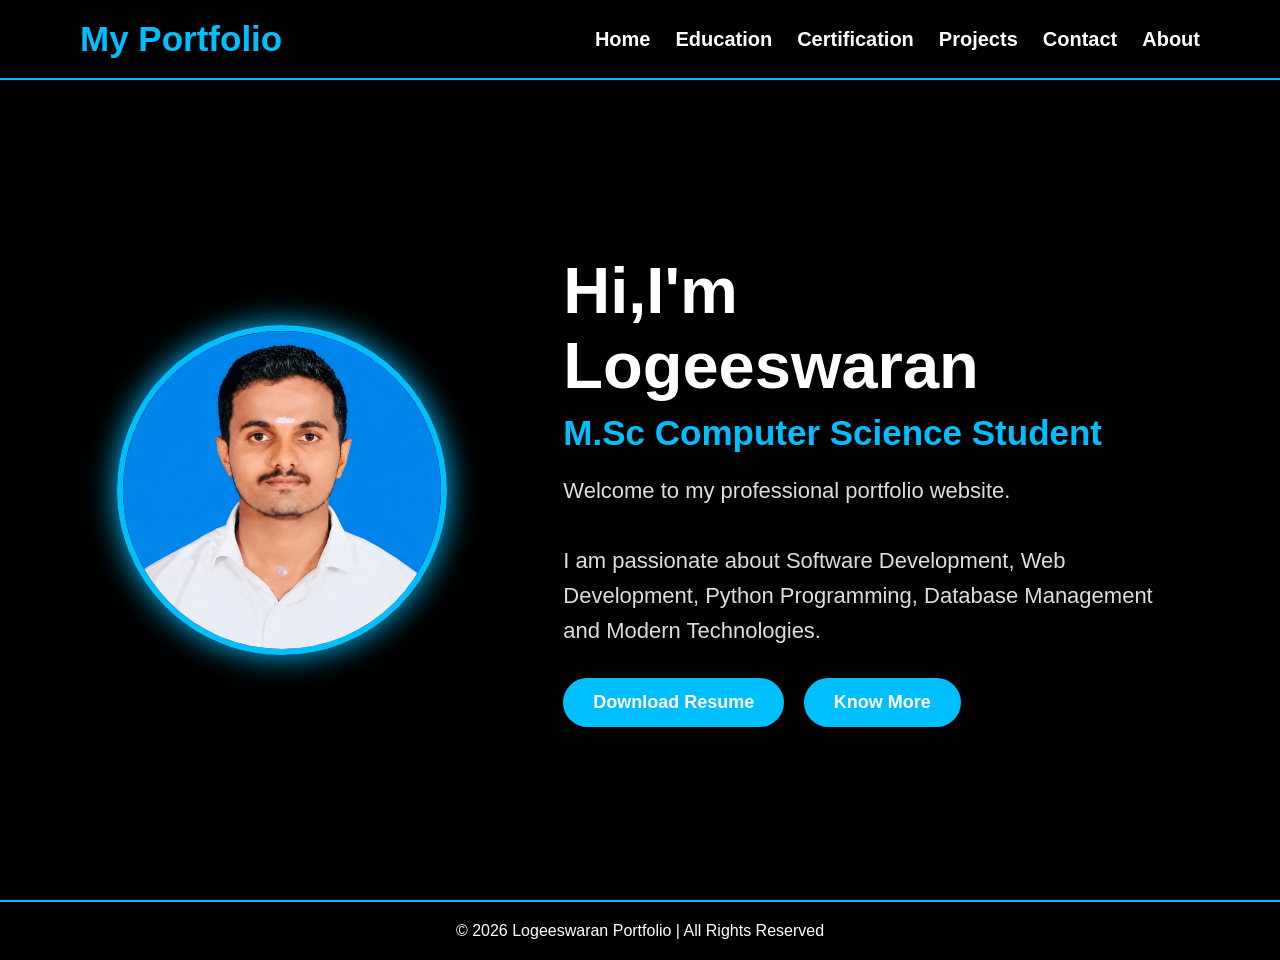
<file: index.html>
<!DOCTYPE html>
<html lang="en">
<head>
    <meta charset="UTF-8">
    <meta name="viewport" content="width=device-width, initial-scale=1.0">
    <title>Logeeswaran Portfolio</title>
    <link rel="stylesheet" href="style.css">
</head>
<body>

<header>

    <div class="logo">
        My Portfolio
    </div>

    <nav>
        <a href="index.html">Home</a>
        <a href="education.html">Education</a>
        <a href="certification.html">Certification</a>
        <a href="project.html">Projects</a>
        <a href="contact.html">Contact</a>
        <a href="about.html">About</a>
    </nav>

</header>

<section class="hero">

    <img src="profile.png" alt="Profile Photo">

    <div class="hero-content">

        <h1>Hi,I'm Logeeswaran</h1>

        <h2>M.Sc Computer Science Student</h2>

        <p>
            Welcome to my professional portfolio website.<br><br>

            I am passionate about Software Development,
            Web Development, Python Programming,
            Database Management and Modern Technologies.
        </p>

        <a href="Logeeswaran_Resume.pdf" class="btn" download>
            Download Resume
        </a>

        <a href="about.html" class="btn">
            Know More
        </a>

    </div>

</section>

<footer>

© 2026 Logeeswaran Portfolio | All Rights Reserved

</footer>

</body>
</html>
</file>
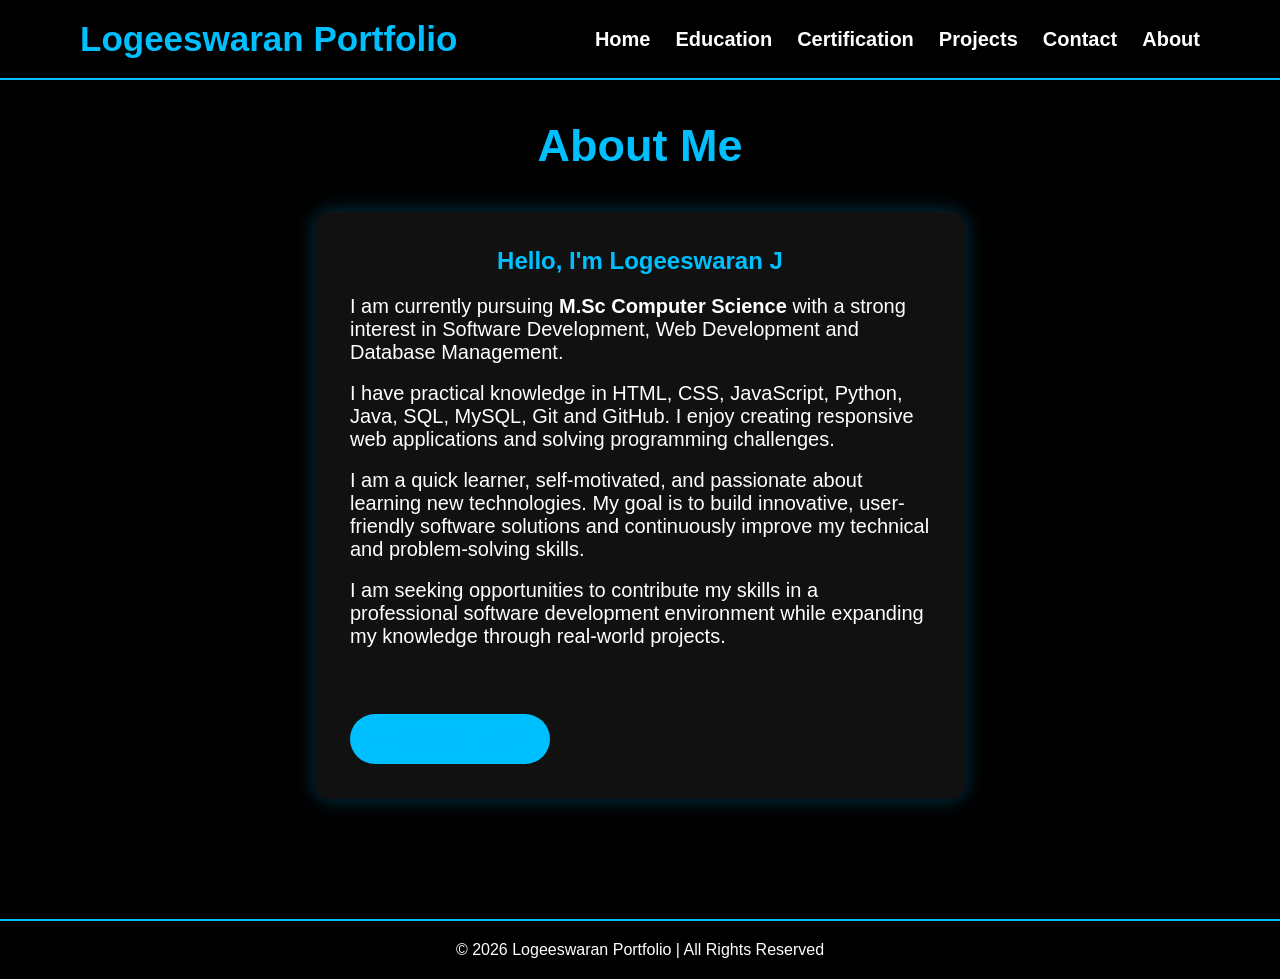
<file: about.html>
<!DOCTYPE html>
<html lang="en">
<head>
<meta charset="UTF-8">
<meta name="viewport" content="width=device-width, initial-scale=1.0">
<title>About | Logeeswaran Portfolio</title>
<link rel="stylesheet" href="style.css">
</head>

<body>

<header>

<div class="logo">Logeeswaran Portfolio</div>

<nav>
<a href="index.html">Home</a>
<a href="education.html">Education</a>
<a href="certification.html">Certification</a>
<a href="project.html">Projects</a>
<a href="contact.html">Contact</a>
<a href="about.html">About</a>
</nav>

</header>

<div class="container">

<h1 class="title">About Me</h1>

<div class="contact-box">

<h2>Hello, I'm Logeeswaran J</h2>

<p>
I am currently pursuing <strong>M.Sc Computer Science</strong> with a strong interest in
Software Development, Web Development and Database Management.
</p>

<p>
I have practical knowledge in HTML, CSS, JavaScript, Python,
Java, SQL, MySQL, Git and GitHub. I enjoy creating responsive
web applications and solving programming challenges.
</p>

<p>
I am a quick learner, self-motivated, and passionate about
learning new technologies. My goal is to build innovative,
user-friendly software solutions and continuously improve my
technical and problem-solving skills.
</p>

<p>
I am seeking opportunities to contribute my skills in a
professional software development environment while expanding
my knowledge through real-world projects.
</p>

<br>

<a href="index.html" class="btn">⬅ Back to Home</a>

</div>

</div>

<footer>
© 2026 Logeeswaran Portfolio | All Rights Reserved
</footer>

</body>
</html>
</file>
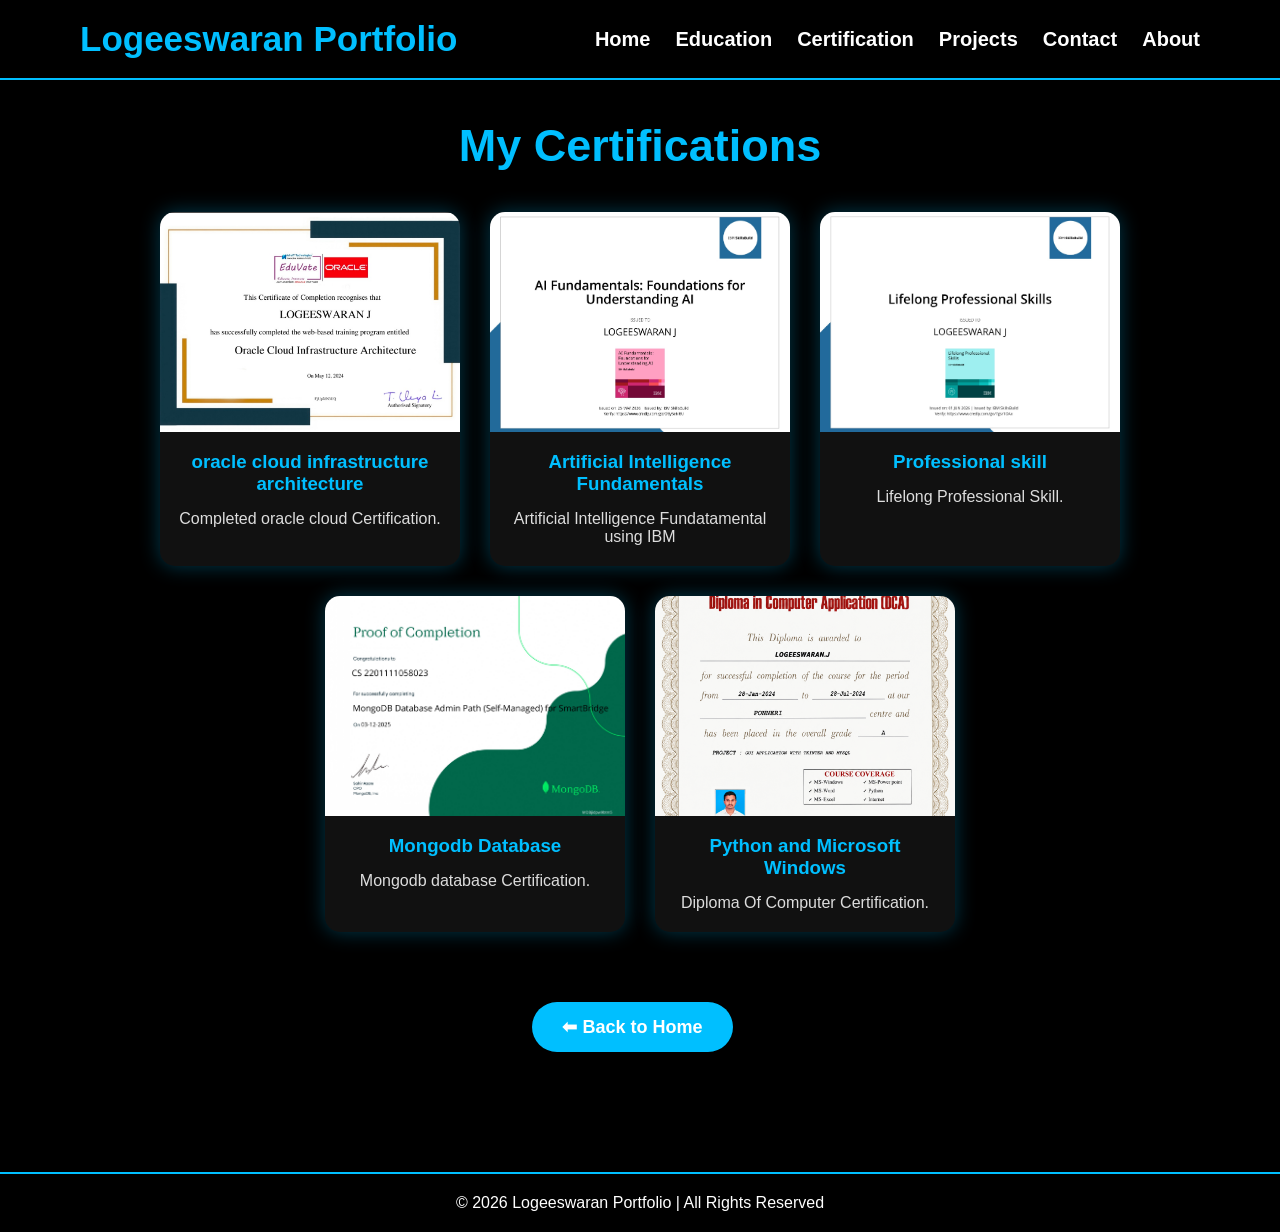
<file: certification.html>
<!DOCTYPE html>
<html lang="en">
<head>
    <meta charset="UTF-8">
    <meta name="viewport" content="width=device-width, initial-scale=1.0">
    <title>Certification | Logeeswaran Portfolio</title>
    <link rel="stylesheet" href="style.css">
</head>
<body>

<header>

    <div class="logo">Logeeswaran Portfolio</div>

    <nav>
        <a href="index.html">Home</a>
        <a href="education.html">Education</a>
        <a href="certification.html">Certification</a>
        <a href="project.html">Projects</a>
        <a href="contact.html">Contact</a>
        <a href="about.html">About</a>
    </nav>

</header>

<div class="container">

    <h1 class="title">My Certifications</h1>

    <div class="cards">

        <div class="card">
            <img src="oracle.jpg" alt="oracle">
            <h3>oracle cloud infrastructure architecture</h3>
            <p>Completed oracle cloud Certification.</p>
        </div>

        <div class="card">
            <img src="ai.jpg" alt="Artificial Intelligence">
            <h3>Artificial Intelligence Fundamentals</h3>
            <p>Artificial Intelligence Fundatamental using IBM</p>
        </div>

        <div class="card">
            <img src="professional skills.jpg" alt="Professional skill">
            <h3>Professional skill</h3>
            <p>Lifelong Professional Skill.</p>
        </div>

        <div class="card">
            <img src="mongodb.jpg" alt="mongodb">
            <h3>Mongodb Database</h3>
            <p>Mongodb database Certification.</p>
        </div>

        <div class="card">
            <img src="dca.png" alt="DCA">
            <h3>Python and Microsoft Windows</h3>
            <p>Diploma Of Computer Certification.</p>
        </div>

    </div>

    <div style="text-align:center; margin-top:40px;">
        <a href="index.html" class="btn">⬅ Back to Home</a>
    </div>

</div>

<footer>
    © 2026 Logeeswaran Portfolio | All Rights Reserved
</footer>

</body>
</html>
</file>
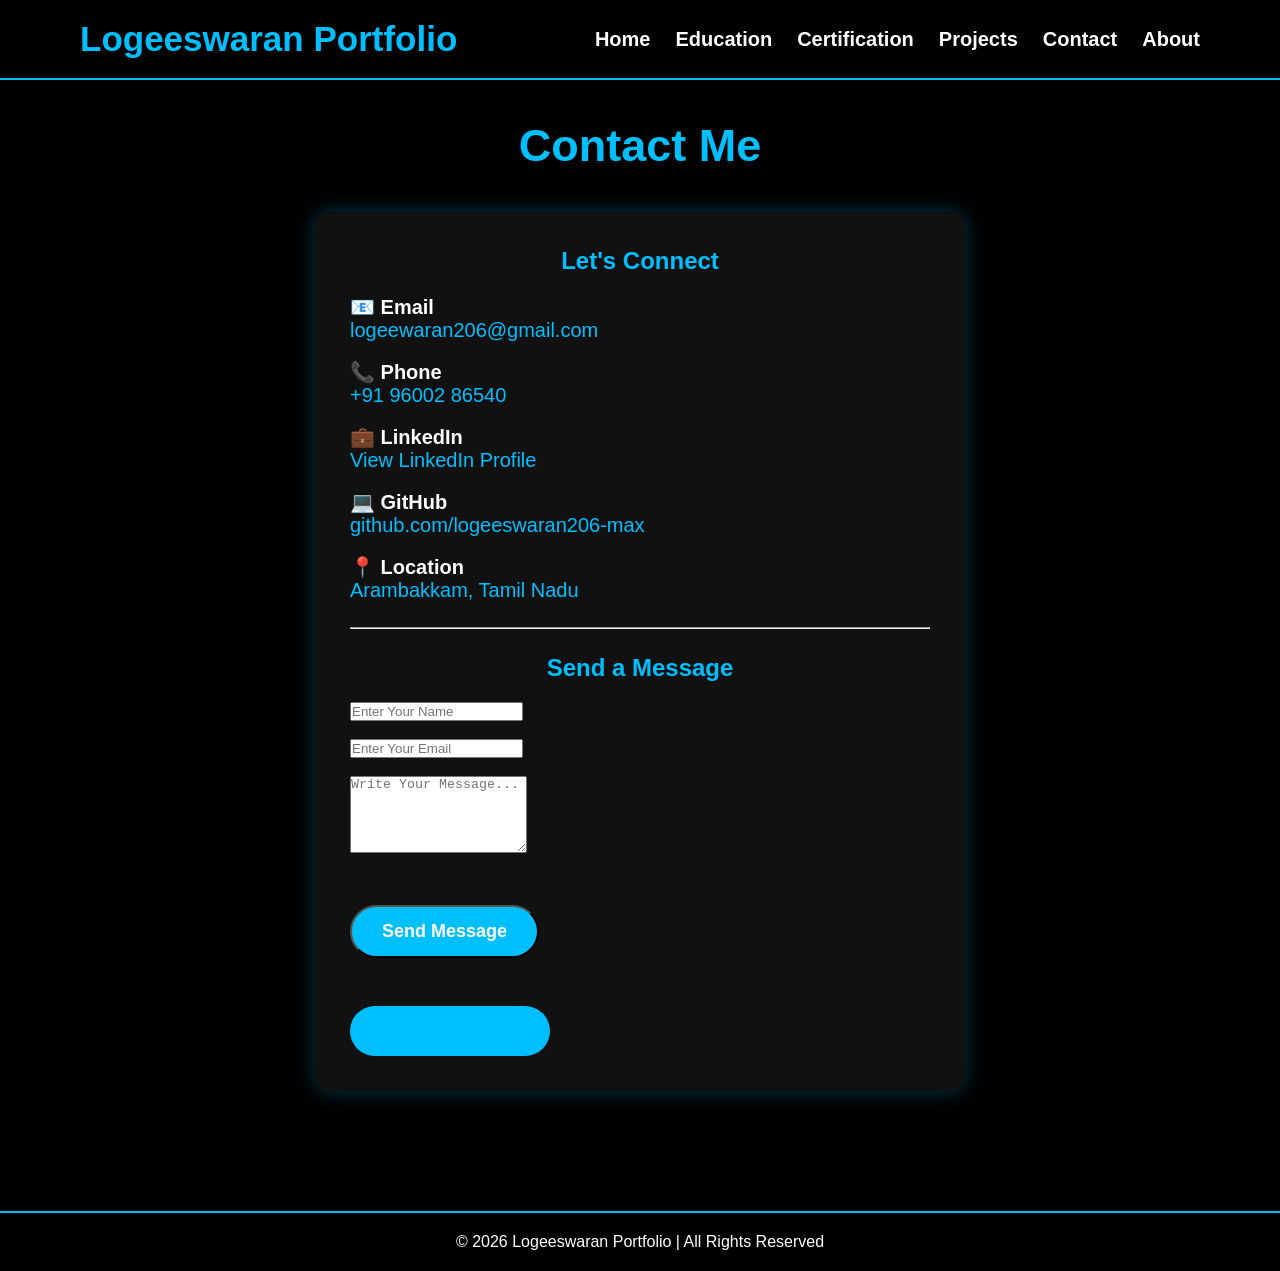
<file: contact.html>
<!DOCTYPE html>
<html lang="en">
<head>
    <meta charset="UTF-8">
    <meta name="viewport" content="width=device-width, initial-scale=1.0">
    <title>Contact | Logeeswaran Portfolio</title>
    <link rel="stylesheet" href="style.css">
</head>
<body>

<header>

    <div class="logo">Logeeswaran Portfolio</div>

    <nav>
        <a href="index.html">Home</a>
        <a href="education.html">Education</a>
        <a href="certification.html">Certification</a>
        <a href="project.html">Projects</a>
        <a href="contact.html">Contact</a>
        <a href="about.html">About</a>
    </nav>

</header>

<div class="container">

    <h1 class="title">Contact Me</h1>

    <div class="contact-box">

        <h2>Let's Connect</h2>

        <p>
            <strong>📧 Email</strong><br>
            <a href="mailto:logeewaran206@gmail.com">
                logeewaran206@gmail.com
            </a>
        </p>

        <p>
            <strong>📞 Phone</strong><br>
            <a href="tel:+919600286540">
                +91 96002 86540
            </a>
        </p>

        <p>
            <strong>💼 LinkedIn</strong><br>
            <a href="https://www.linkedin.com/in/logeeswaran-j-8ab715291?utm_source=share_via&utm_content=profile&utm_medium=member_android" target="_blank">
                View LinkedIn Profile
            </a>
        </p>

        <p>
            <strong>💻 GitHub</strong><br>
            <a href="https://github.com/logeeswaran206-max" target="_blank">
                github.com/logeeswaran206-max
            </a>
        </p>

        <p>
            <strong>📍 Location</strong><br>
            <a href="https://maps.app.goo.gl/8KhPkvkiCH4s51266?g_st=ac" target="_blank">
                Arambakkam, Tamil Nadu
            </a>
        </p>

        <hr style="margin:25px 0;">

        <h2>Send a Message</h2>

        <form>

            <input type="text"
                   placeholder="Enter Your Name"
                   required>

            <br><br>

            <input type="email"
                   placeholder="Enter Your Email"
                   required>

            <br><br>

            <textarea rows="5"
                      placeholder="Write Your Message..."
                      required></textarea>

            <br><br>

            <button class="btn">
                Send Message
            </button>

        </form>

        <br>

        <a href="index.html" class="btn">
            ⬅ Back to Home
        </a>

    </div>

</div>

<footer>
    © 2026 Logeeswaran Portfolio | All Rights Reserved
</footer>

</body>
</html>
</file>
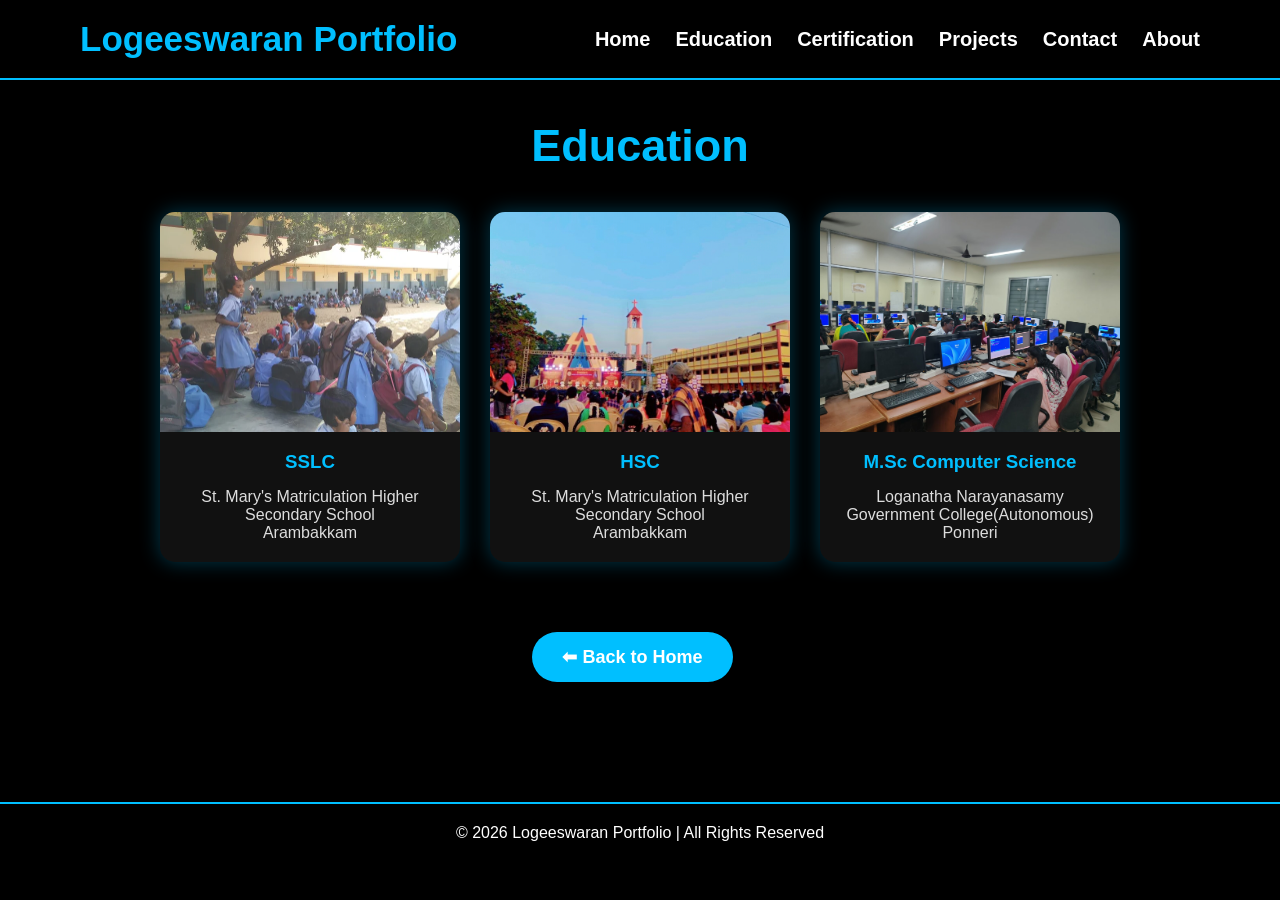
<file: education.html>
<!DOCTYPE html>
<html lang="en">
<head>
    <meta charset="UTF-8">
    <meta name="viewport" content="width=device-width, initial-scale=1.0">
    <title>Education | Logeeswaran Portfolio</title>
    <link rel="stylesheet" href="style.css">
</head>
<body>

<header>

    <div class="logo">Logeeswaran Portfolio</div>

    <nav>
        <a href="index.html">Home</a>
        <a href="education.html">Education</a>
        <a href="certification.html">Certification</a>
        <a href="project.html">Projects</a>
        <a href="contact.html">Contact</a>
        <a href="about.html">About</a>
    </nav>

</header>

<div class="container">

    <h1 class="title">Education</h1>

    <div class="cards">

        <div class="card">
            <img src="sslc.webp" alt="School">
            <h3>SSLC</h3>
            <p>
                St. Mary's Matriculation Higher Secondary School<br>
                Arambakkam
            </p>
        </div>

        <div class="card">
            <img src="hsc.jpg" alt="HSC">
            <h3>HSC</h3>
            <p>
                St. Mary's Matriculation Higher Secondary School<br>
                Arambakkam
            </p>
        </div>

        <div class="card">
            <img src="college.jpeg" alt="College">
            <h3>M.Sc Computer Science</h3>
            <p>
                Loganatha Narayanasamy Government College(Autonomous)<br>
                Ponneri
            </p>
        </div>

    </div>

    <div style="text-align:center; margin-top:40px;">
        <a href="index.html" class="btn">⬅ Back to Home</a>
    </div>

</div>

<footer>
    © 2026 Logeeswaran Portfolio | All Rights Reserved
</footer>

</body>
</html>
</file>
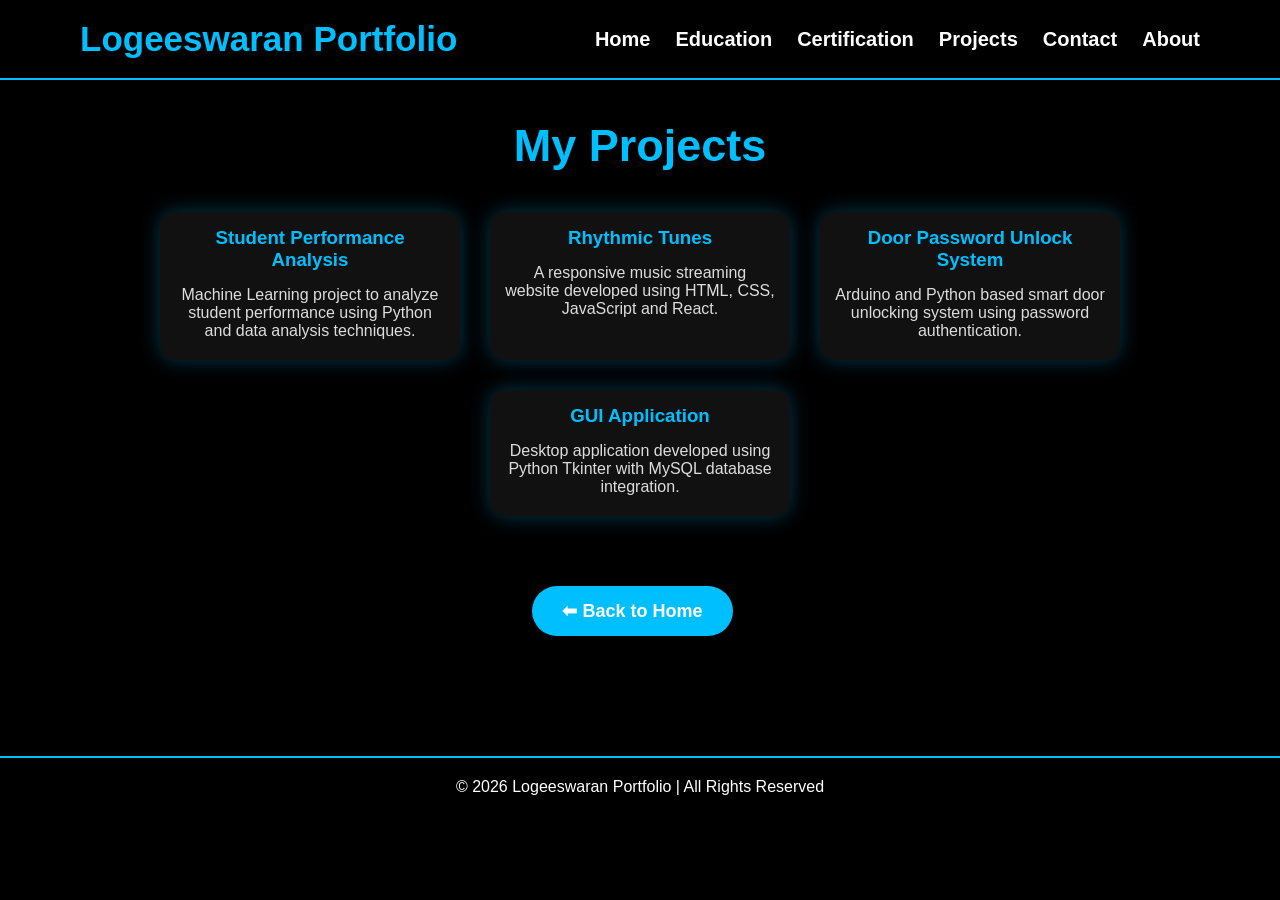
<file: project.html>
<!DOCTYPE html>
<html lang="en">
<head>
<meta charset="UTF-8">
<meta name="viewport" content="width=device-width, initial-scale=1.0">
<title>Projects | Logeeswaran Portfolio</title>
<link rel="stylesheet" href="style.css">
</head>

<body>

<header>

<div class="logo">Logeeswaran Portfolio</div>

<nav>
<a href="index.html">Home</a>
<a href="education.html">Education</a>
<a href="certification.html">Certification</a>
<a href="projects.html">Projects</a>
<a href="contact.html">Contact</a>
<a href="about.html">About</a>
</nav>

</header>

<div class="container">

<h1 class="title">My Projects</h1>

<div class="cards">

<div class="card">
<h3>Student Performance Analysis</h3>
<p>
Machine Learning project to analyze student performance using Python and data analysis techniques.
</p>
</div>

<div class="card">
<h3>Rhythmic Tunes</h3>
<p>
A responsive music streaming website developed using HTML, CSS, JavaScript and React.
</p>
</div>

<div class="card">
<h3>Door Password Unlock System</h3>
<p>
Arduino and Python based smart door unlocking system using password authentication.
</p>
</div>

<div class="card">
<h3>GUI Application</h3>
<p>
Desktop application developed using Python Tkinter with MySQL database integration.
</p>
</div>

</div>

<div style="text-align:center; margin-top:40px;">
<a href="index.html" class="btn">⬅ Back to Home</a>
</div>

</div>

<footer>
© 2026 Logeeswaran Portfolio | All Rights Reserved
</footer>

</body>
</html>
</file>
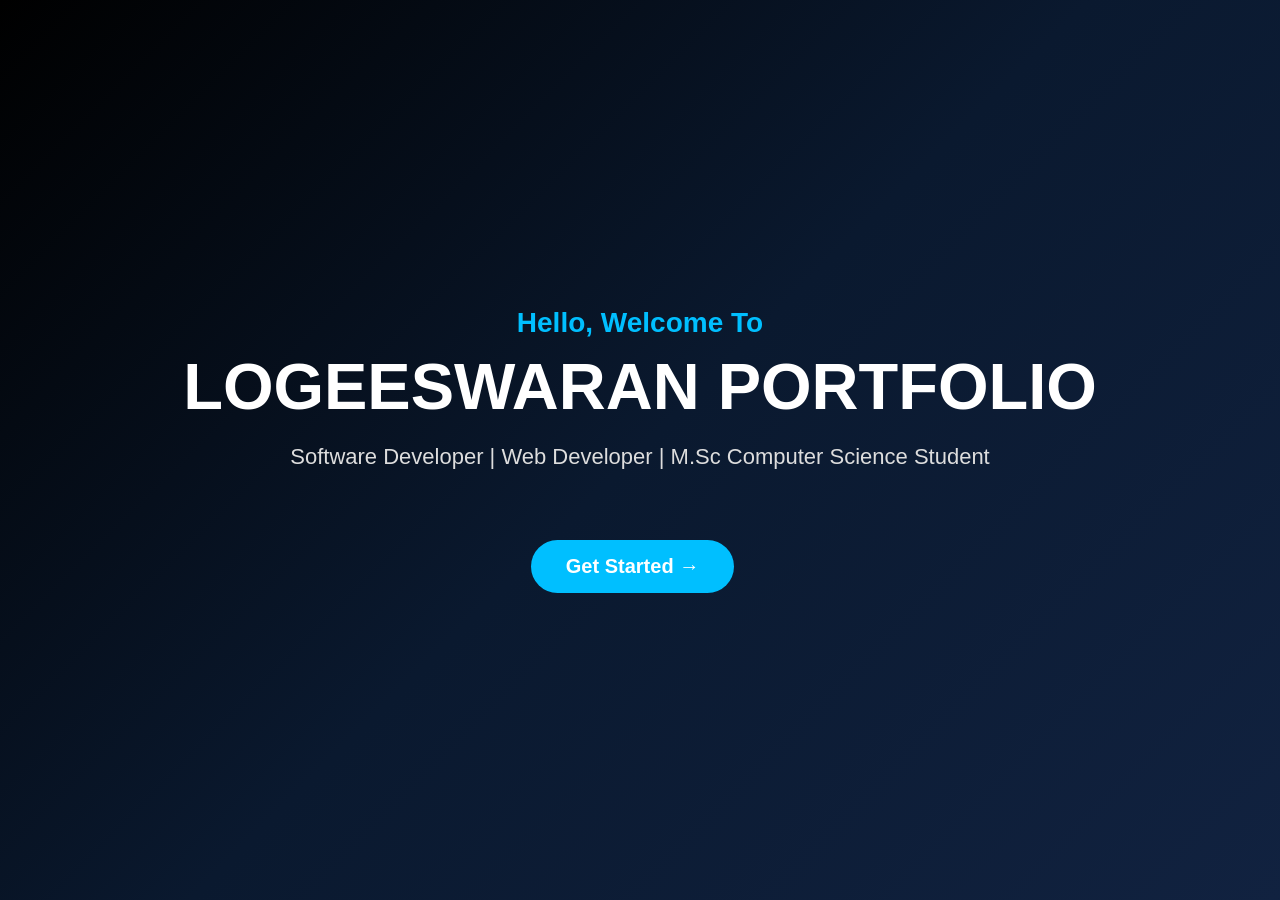
<file: welcome.html>
<!DOCTYPE html>
<html lang="en">
<head>
<meta charset="UTF-8">
<meta name="viewport" content="width=device-width, initial-scale=1.0">
<title>Welcome | Logeeswaran Portfolio</title>
<link rel="stylesheet" href="style.css">
</head>

<body>

<section class="welcome">

    <h3>Hello, Welcome To</h3>

    <h1>LOGEESWARAN PORTFOLIO</h1>

    <p>
        Software Developer | Web Developer | M.Sc Computer Science Student
    </p>

    <a href="index.html" class="btn">
        Get Started →
    </a>

</section>

</body>
</html>
</file>
<file: style.css>
/* ===== RESET ===== */
*{
    margin:0;
    padding:0;
    box-sizing:border-box;
    scroll-behavior:smooth;
}

body{
    font-family:"Arial Narrow",Tahoma,Arial,sans-serif;
    background:#000;
    color:#fff;
}

/* ===== HEADER ===== */

header{
    position:fixed;
    top:0;
    left:0;
    width:100%;
    height:80px;
    background:#000;
    display:flex;
    justify-content:space-between;
    align-items:center;
    padding:0 80px;
    z-index:1000;
    border-bottom:2px solid #00BFFF;
}

.logo{
    font-size:35px;
    color:#00BFFF;
    font-weight:bold;
}

nav{
    display:flex;
    gap:25px;
}

nav a{
    color:white;
    text-decoration:none;
    font-size:20px;
    font-weight:bold;
    transition:.3s;
}

nav a:hover{
    color:#00BFFF;
}

/* ===== HOME ===== */

.hero{
    width:100%;
    height:100vh;
    display:flex;
    justify-content:space-evenly;
    align-items:center;
    padding-top:80px;
}

.hero img{
    width:330px;
    height:330px;
    border-radius:50%;
    object-fit:cover;
    border:6px solid #00BFFF;
    box-shadow:0 0 30px #00BFFF;
}

.hero-content{
    max-width:600px;
}

.hero-content h1{
    font-size:65px;
    margin-bottom:10px;
}

.hero-content h2{
    color:#00BFFF;
    font-size:35px;
    margin-bottom:20px;
}

.hero-content p{
    font-size:22px;
    line-height:35px;
    color:#ddd;
}

.btn{
    display:inline-block;
    margin-top:30px;
    margin-right:15px;
    padding:14px 30px;
    background:#00BFFF;
    color:white;
    text-decoration:none;
    border-radius:30px;
    font-size:18px;
    font-weight:bold;
    transition:.3s;
}

.btn:hover{
    background:white;
    color:#000;
}

/* ===== COMMON PAGE ===== */

.container{
    width:90%;
    margin:120px auto;
}

.title{
    text-align:center;
    font-size:45px;
    color:#00BFFF;
    margin-bottom:40px;
}

.cards{
    display:flex;
    justify-content:center;
    flex-wrap:wrap;
    gap:30px;
}

.card{
    width:300px;
    background:#111;
    border-radius:15px;
    overflow:hidden;
    box-shadow:0 0 20px rgba(0,191,255,.3);
    transition:.3s;
}

.card:hover{
    transform:translateY(-8px);
}

.card img{
    width:100%;
    height:220px;
    object-fit:cover;
}

.card h3{
    text-align:center;
    color:#00BFFF;
    margin:15px;
}

.card p{
    text-align:center;
    padding:0 15px 20px;
    color:#ddd;
}

/* ===== CONTACT ===== */

.contact-box{
    width:650px;
    margin:auto;
    background:#111;
    padding:35px;
    border-radius:15px;
    box-shadow:0 0 20px rgba(0,191,255,.3);
}

.contact-box h2{
    text-align:center;
    color:#00BFFF;
    margin-bottom:20px;
}

.contact-box p{
    margin:18px 0;
    font-size:20px;
}

.contact-box a{
    color:#00BFFF;
    text-decoration:none;
}

.contact-box a:hover{
    text-decoration:underline;
}

/* ===== FOOTER ===== */

footer{
    background:#000;
    color:white;
    text-align:center;
    padding:20px;
    border-top:2px solid #00BFFF;
}
/* ===== WELCOME PAGE ===== */

.welcome{
    height:100vh;
    background:linear-gradient(135deg,#000,#0A192F,#112240);
    display:flex;
    flex-direction:column;
    justify-content:center;
    align-items:center;
    text-align:center;
    color:white;
}

.welcome h3{
    font-size:28px;
    color:#00BFFF;
    margin-bottom:10px;
}

.welcome h1{
    font-size:65px;
    margin-bottom:20px;
}

.welcome p{
    font-size:22px;
    color:#ddd;
    margin-bottom:40px;
}

.welcome .btn{
    padding:15px 35px;
    font-size:20px;
}
</file>
